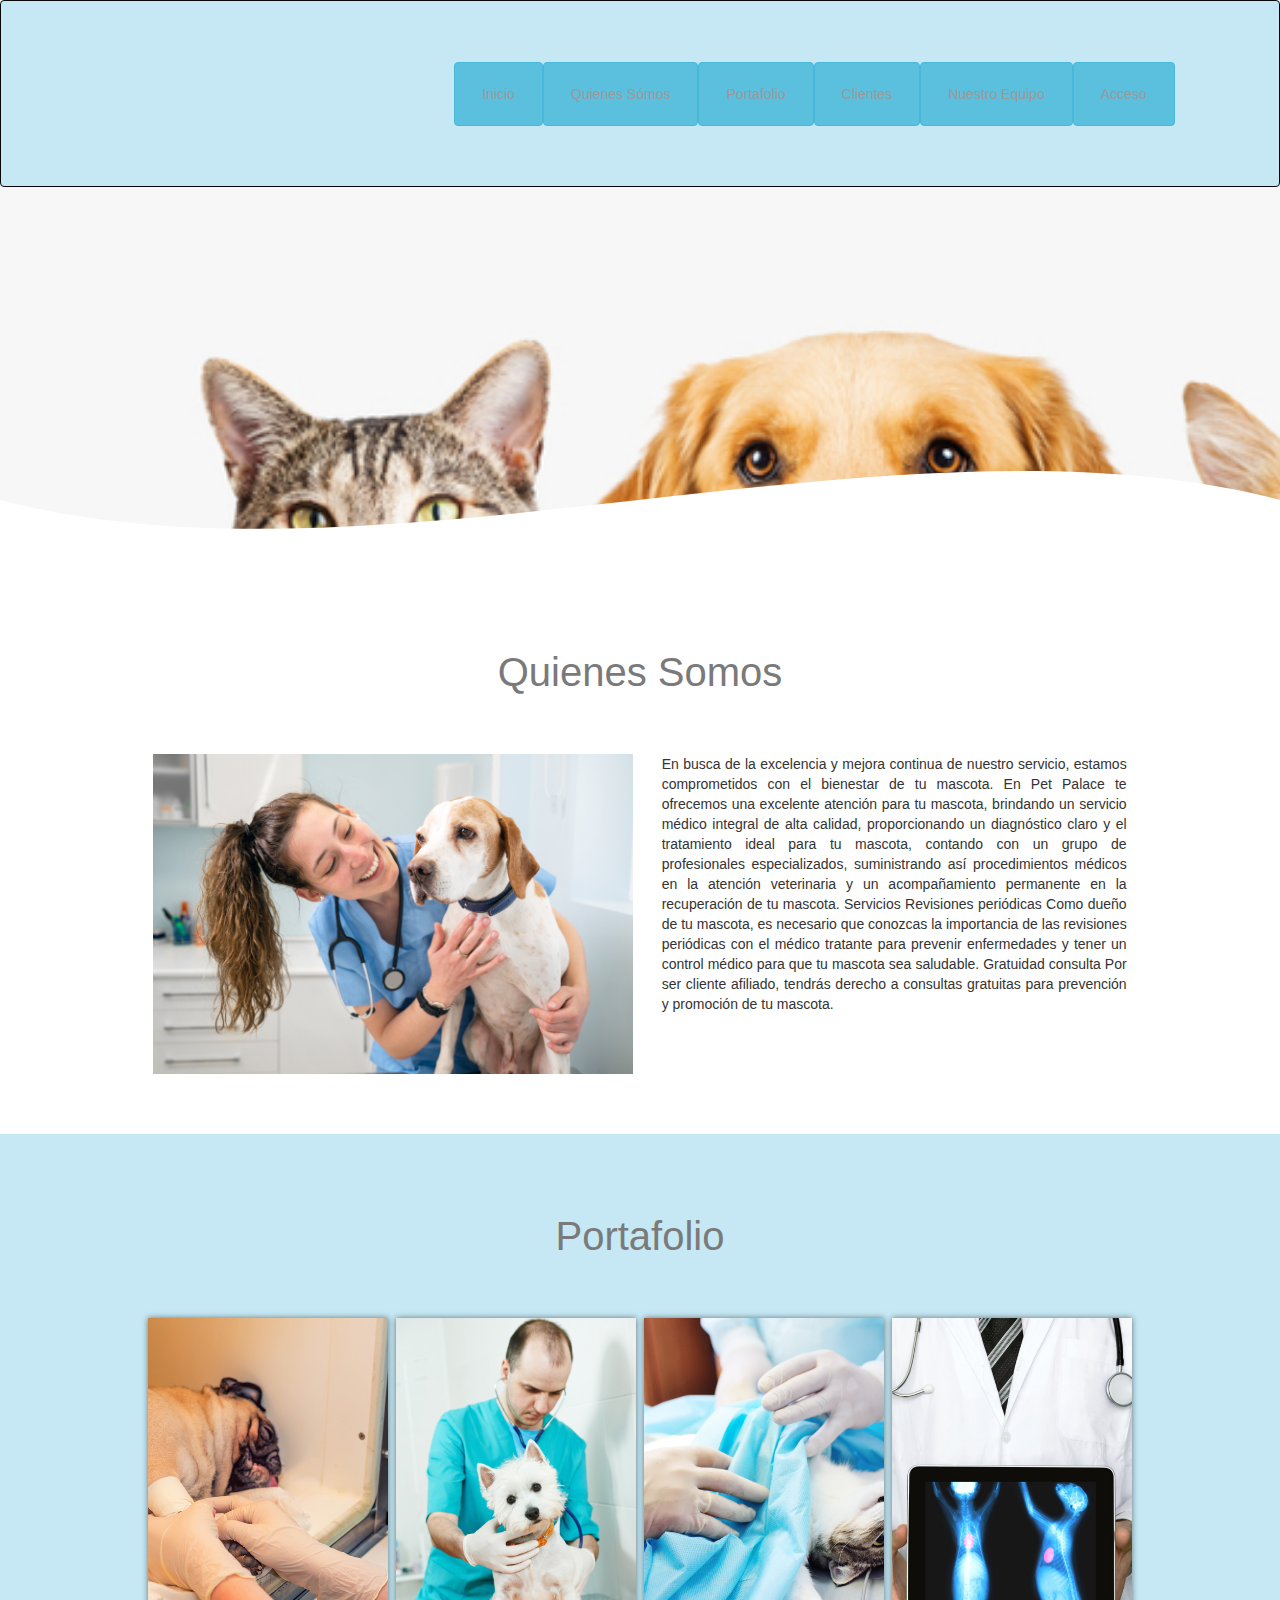
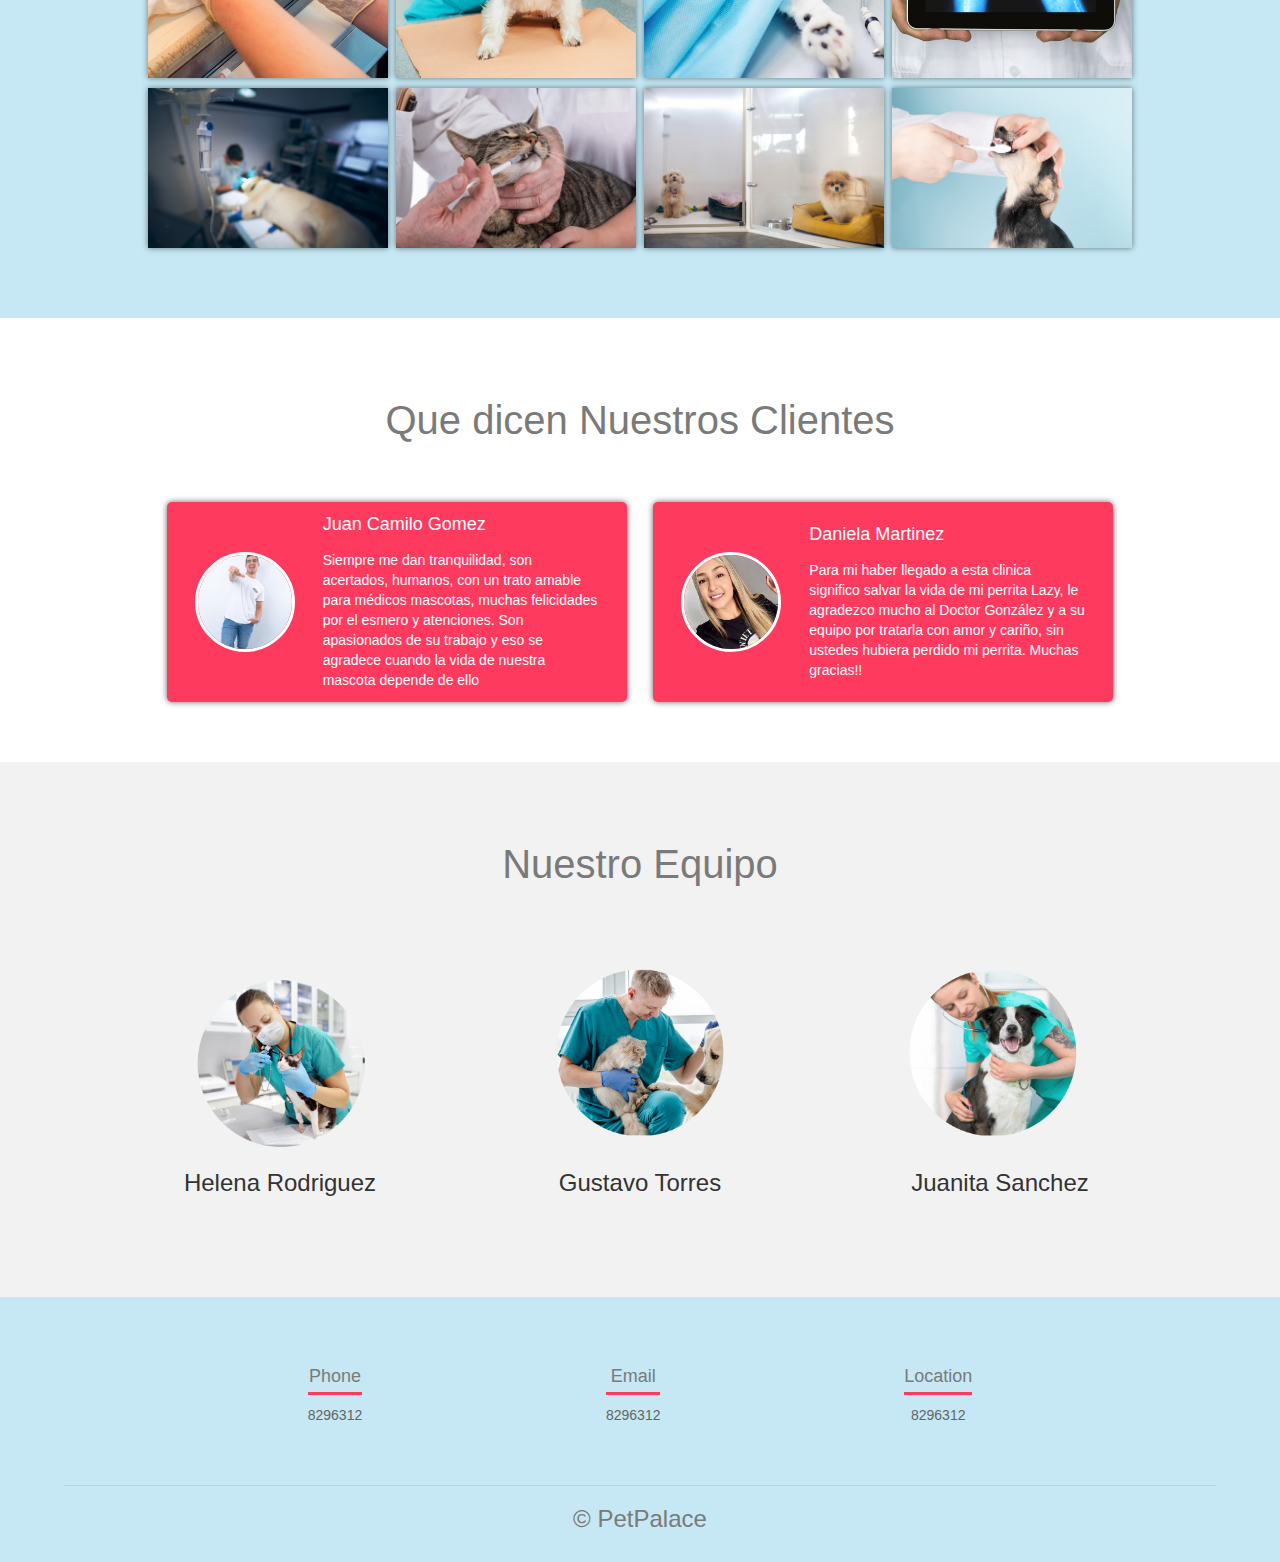
<file: index.html>
<!DOCTYPE html>
<html lang="es">

<head>
    <meta charset="UTF-8">
    <meta name="viewport" content="width=device-width, initial-scale=1.0">
    <meta http-equiv="X-UA-Compatible" content="ie=edge">
    <title> PetPalace </title>
    <link rel="shortcut icon" href="controller/image/logo_eslogan.png" type="image/x-icon" >
    <link rel="stylesheet" href="controller/css/estilo.css">
    <link rel="stylesheet" href="controller/css/bootstrap.min.css">
    <link href="https://fonts.googleapis.com/css?family=Open+Sans:300,400,700,800&display=swap" rel="stylesheet"> 
</head>

<body>


<div class="contenedorr">
    
    <header  class="header">
        <nav class="navbar navbar-inverse" role="banner">
            
            <br>

            <label for="" class="brand">
                <a href="login.html"> <img src="controller/image/logo y slogan.png" alt="" ></a>


            </label>


           





            <div class="collapse navbar-collapse navbar-right">
                <ul class="nav navbar-nav">
                    <li class="btn btn-info"><a href="index.html">Inicio</a></li>
                    <li class="btn btn-info"><a href="#quienes">Quienes Sómos</a></li>
                    <li class="btn btn-info"><a href="#portafolio">Portafolio</a></li>
                    <li class="btn btn-info"><a href="#clientes">Clientes</a></li>
                    <li class="btn btn-info"><a href="#equipo">Nuestro Equipo</a></li>
                    <li class="btn btn-info"><a href="login.html">Acceso</a></li>

                    


                </ul>
            </div>


        </nav>
        <section class="textos-header">
            
        </section>
        <div class="wave" style="height: 150px; overflow: hidden;"><svg viewBox="0 0 500 150" preserveAspectRatio="none"
                style="height: 100%; width: 100%;">
                <path d="M0.00,49.98 C150.00,150.00 349.20,-50.00 500.00,49.98 L500.00,150.00 L0.00,150.00 Z"
                    style="stroke: none; fill: #fff;"></path>
            </svg></div>
    </header>
    <main>
        <section class="contenedor sobre-nosotros">
            <h2 class="titulo" id="quienes">Quienes Somos</h2>
            <div class="contenedor-sobre-nosotros">
                <img src="controller/image/fondo-pet-2.png" alt="" class="imagen-about-us">
                <div class="contenido-textos" >
                   
                    <p>En busca de la excelencia y mejora continua de nuestro servicio, estamos comprometidos con el bienestar de tu mascota. En Pet Palace te ofrecemos una excelente atención para tu mascota, brindando un servicio médico integral de alta calidad, proporcionando un diagnóstico claro y el tratamiento ideal para tu mascota, contando con un grupo de profesionales especializados, suministrando así procedimientos médicos en la atención veterinaria y un acompañamiento permanente en la recuperación de tu mascota.

                        Servicios
                        Revisiones periódicas
                        Como dueño de tu mascota, es necesario que conozcas la importancia de las revisiones periódicas con el médico tratante para prevenir enfermedades y tener un control médico para que tu mascota sea saludable.
                        Gratuidad consulta
                        Por ser cliente afiliado, tendrás derecho a consultas gratuitas para prevención y promoción de tu mascota. </p>
                    
                </div>
            </div>
        </section>
        <section class="portafolio">
            <div class="contenedor">
                <h2 class="titulo" id="portafolio">Portafolio</h2>
                <div class="galeria-port">
                    <div class="imagen-port">
                        <img src="controller/image/hospitalizacion.jpg" alt="">
                        <div class="hover-galeria">
                            <img src="controller/image/hospitalizacion.jpg" alt="">
                            <p>Hospitalización</p>
                        </div>
                    </div>
                    <div class="imagen-port">
                        <img src="controller/image/consultageneral.jpg" alt="">
                        <div class="hover-galeria">
                            <img src="controller/image/consultageneral.jpg" alt="">
                            <p>Consulta General</p>
                        </div>
                    </div>
                    <div class="imagen-port">
                        <img src="controller/image/cirugia.jpg" alt="">
                        <div class="hover-galeria">
                            <img src="controller/image/cirugia.jpg" alt="">
                            <p>Cirugía</p>
                        </div>
                    </div>
                    <div class="imagen-port">
                        <img src="controller/image/radiografia.jpg" alt="">
                        <div class="hover-galeria">
                            <img src="controller/image/radiografia.jpg" alt="">
                            <p>Radiografía</p>
                        </div>
                    </div>
                    <div class="imagen-port">
                        <img src="controller/image/urgencias.jpg" alt="">
                        <div class="hover-galeria">
                            <img src="controller/image/urgencias.jpg" alt="">
                            <p>Urgencias</p>
                        </div>
                    </div>
                    <div class="imagen-port">
                        <img src="controller/image/medicamentos.jpg" alt="">
                        <div class="hover-galeria">
                            <img src="controller/image/medicamentos.jpg" alt="">
                            <p>Medicamentos</p>
                        </div>
                    </div>
                    <div class="imagen-port">
                        <img src="controller/image/guarderia.jpg" alt="">
                        <div class="hover-galeria">
                            <img src="controller/image/guarderia.jpg" alt="">
                            <p>Guardería</p>
                        </div>
                    </div>
                    <div class="imagen-port">
                        <img src="controller/image/hiegieneoral.jpg" alt="">
                        <div class="hover-galeria">
                            <img src="controller/image/hiegieneoral.jpg" alt="">
                            <p>Higiene Oral</p>
                        </div>
                    </div>
                </div>
            </div>
        </section>
        <section class="clientes contenedor">
            <h2 class="titulo" id="clientes">Que dicen Nuestros Clientes</h2>
            <div class="cards">
                <div class="card">
                    <img src="controller/image/mauricio.jpg" alt="">
                    <div class="contenido-texto-card">
                        <h4>Juan Camilo Gomez</h4>
                        <p> Siempre me dan tranquilidad, son acertados, humanos, con un trato amable para médicos
                            mascotas, muchas felicidades por el esmero y atenciones. Son apasionados de su trabajo
                            y eso se agradece cuando la vida de nuestra mascota depende de ello </p>
                    </div>
                </div>
                <div class="card">
                    <img src="controller/image/daniela.jpg" alt="">
                    <div class="contenido-texto-card">
                        <h4>Daniela Martinez</h4>
                        <p>Para mi haber llegado a esta clinica significo salvar la vida de mi perrita Lazy, le 
                            agradezco mucho al Doctor González y a su equipo por tratarla con amor y cariño, sin ustedes hubiera
                            perdido mi perrita. Muchas gracias!!</p>
                    </div>
                </div>
            </div>
        </section>
        <section class="about-services">
            <div class="contenedor">
                <h2 class="titulo"  id="equipo">Nuestro Equipo</h2>
                <div class="servicio-cont">
                    <div class="servicio-ind">
                        <img src="controller/image/helena.png" alt="">
                        <h3>Helena Rodriguez</h3>
                  
                    </div>
                    <div class="servicio-ind">
                        <img src="controller/image/gustavo.png" alt="">
                        <h3>Gustavo Torres</h3>
                       
                    </div>
                    <div class="servicio-ind">
                        <img src="controller/image/juanita.png" alt="">
                        <h3>Juanita Sanchez</h3>
                        
                    </div>
                </div>
            </div>
        </section>
    </main>
    <footer>
        <div class="contenedor-footer">
            <div class="content-foo">
                <h4>Phone</h4>
                <p>8296312</p>
            </div>
            <div class="content-foo">
                <h4>Email</h4>
                <p>8296312</p>
            </div>
            <div class="content-foo">
                <h4>Location</h4>
                <p>8296312</p>
            </div>
        </div>
        <h2 class="titulo-final">&copy; PetPalace </h2>
    </footer>
</div>
</body>

</html>
</file>
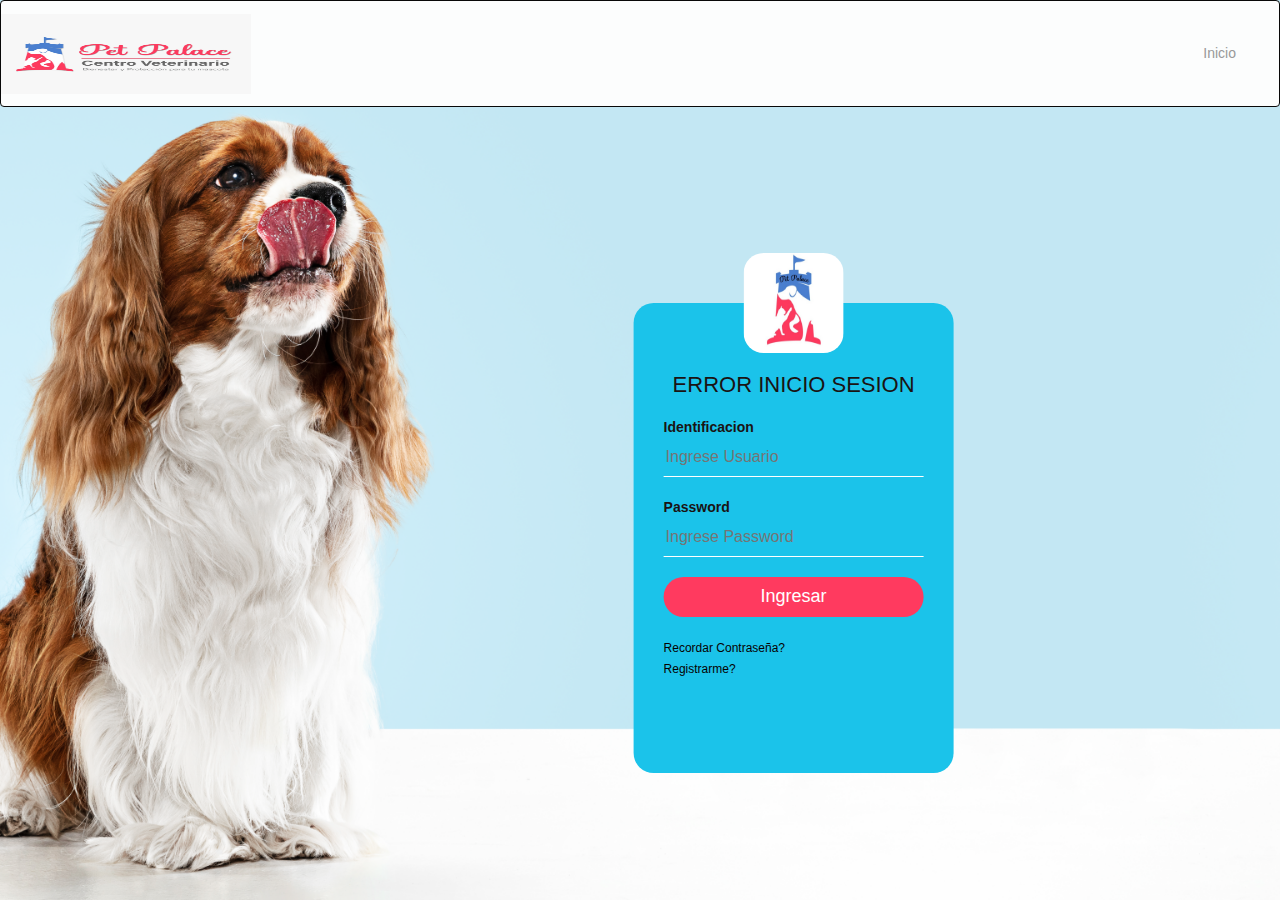
<file: errorlog.html>
<!DOCTYPE html>
<html>

<head>
    <meta charset="utf-8">
    <title>Formulario Inicio Sesion | CAEC</title>
    <link rel="stylesheet" href="controller/css/style.css">
    <link rel="stylesheet" href="controller/css/bootstrap.min.css">
</head>

<body>

    <header class="header"> 
        <nav class="navbar navbar-inverse" role="banner">
            <br>
            <label for="" class="brand" href="index.html">
                <a href="index.html"> <img src="controller/image/logo_eslogan2.png" alt=""></a>


            </label>

            <div class="collapse navbar-collapse navbar-right">
                <ul class="nav navbar-nav">
                    
                  
                    <li class="btn btn-outline-primary"><a href="index.html">Inicio</a></li>
                    


                </ul>
            </div>


        </nav>

    </header>

    <div class="login-box">
        <img src="controller/image/logo-pet-1.png" class="avatar" alt="Avatar Image">
        <h1>ERROR INICIO SESION</h1>
        <form method="post" name="form1" id="form1" action="controller/inicio.php" autocomplete="off">
            <!-- USERNAME INPUT -->
            <label for="username">Identificacion</label>
            <input type="text" name="identificacion" id="identificacion" placeholder="Ingrese Usuario">
            <!-- PASSWORD INPUT -->
            <label for="password">Password</label>
            <input type="password" name="contrasena" id="contrasena" placeholder="Ingrese Password">
            <input type="submit" name="inicio" id="inicio" value="Ingresar">
            <a href="#">Recordar Contraseña?</a><br>
            <a href="#">Registrarme?</a>
        </form>
    </div>
</body>

</html>
</file>
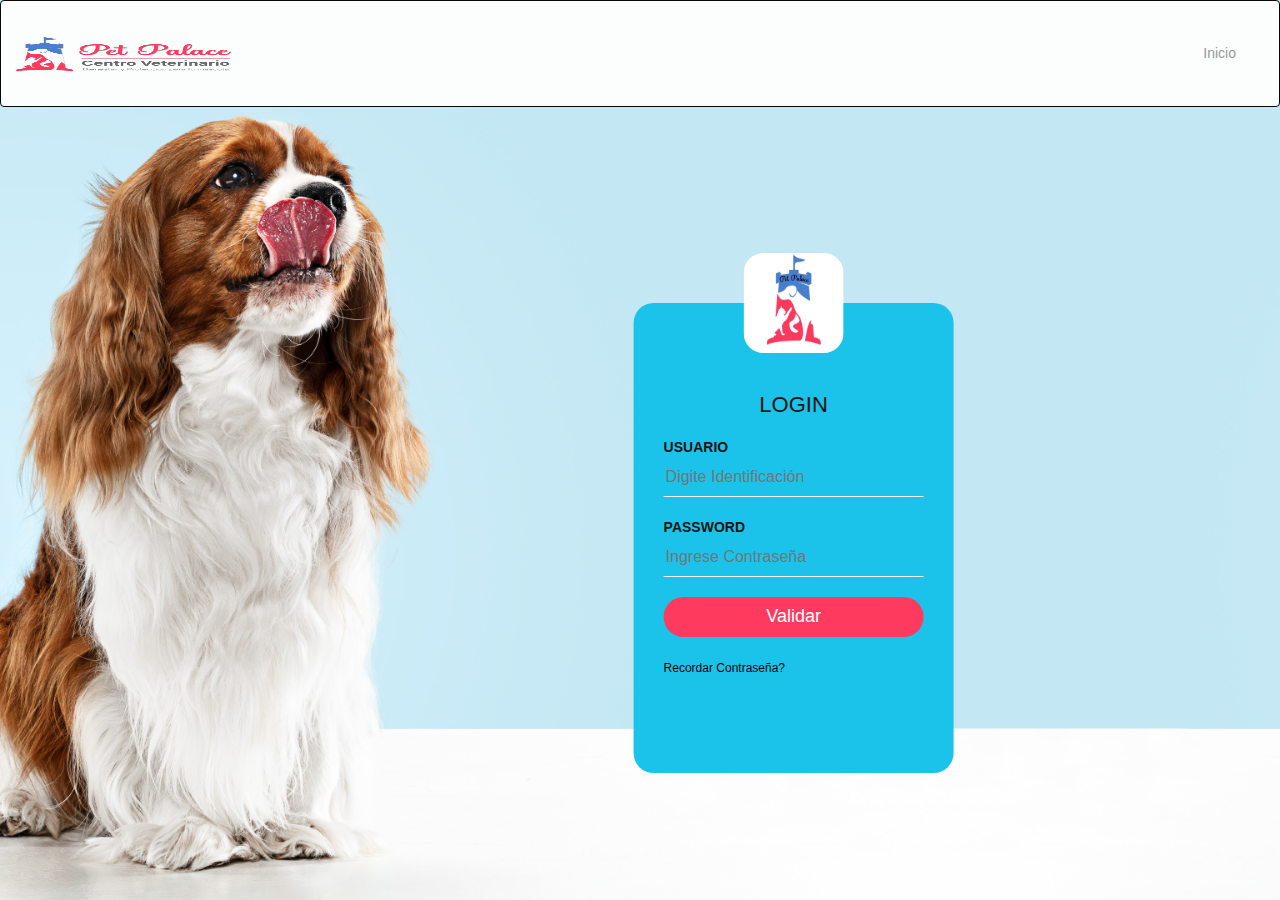
<file: login.html>
<!DOCTYPE html>
<html>

<head>
    <meta charset="utf-8">
    <title>Login</title>
    <link rel="stylesheet" href="controller/css/style.css">
    <link rel="stylesheet" href="controller/css/bootstrap.min.css">
    
    <link rel="shortcut icon" href="controller/image/logo-pet-1.png"">
   
    
</head>



<body onload="form1.usuario.focus()">
    
    <header class="header"> 
        <nav class="navbar navbar-inverse" role="banner">
            <br>
            <label for="" class="brand" href="index.html">
                <a href="index.html"> <img src="controller/image/logo y slogan.png"   alt=""></a>


            </label>

            <div class="collapse navbar-collapse navbar-right">
                <ul class="nav navbar-nav">
                    
                  
                    <li class="btn btn-outline-primary"><a href="index.html">Inicio</a></li>
                    


                </ul>
            </div>


        </nav>

    </header>


    <div class="login-box">
        <!--crea una caja imaginaria-->
        <br>
        

        <img src="controller/image/logo-pet-1.png" class="avatar" alt="Avatar Image">

        

        <!--insertamos una imagen-->
        <h1>LOGIN</h1>
        
        <!--Inserta titulo-->
        
        <form method="POST" name="form1" id="form1" action="controller/inicio.php" autocomplete="off">
            <!--crea formularios-->

            <label for="usuario">USUARIO </label>
            <!-- etiqueta lo que se le muestra el usuario -->
            <input type="text" name="identificacion" id="identificacion" placeholder="Digite Identificación">
            <!-- Caja de texto donde el usuario digite texto -->
            <label for="password">PASSWORD</label>
            <input type="password" name="contrasena" id="contrasena" placeholder="Ingrese Contraseña">
            <!-- caja de texto donde el usuario coloca la contraseña -->
            <input type="submit" name="inicio" id="inicio" value="Validar">
            <!--Crear el boton-->
            <a href="validarcorreo.html">Recordar Contraseña?</a>
            <!--sirve para crear hiperviculos o enlaces a otras paginas-->
            <br>
            <!--Crea un salto de linea-->
            <!--<a href="registrousu.php">Registrarme?</a>-->

        </form>
        
    </div>

    

</body>

</html>
</file>
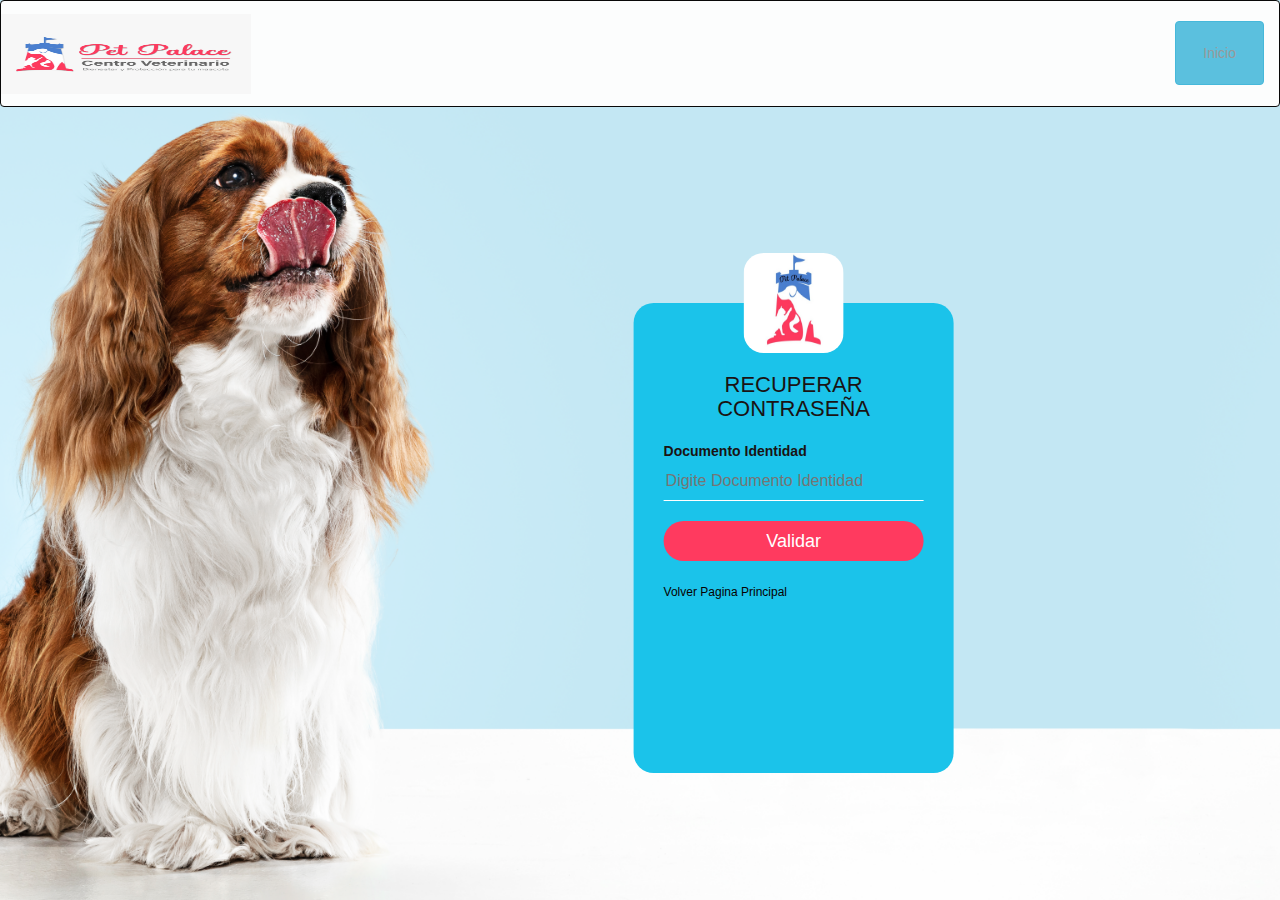
<file: validarcorreo.html>
<!DOCTYPE html>
<html>

    <head>
        <meta charset="utf-8">
        <title>Login</title>
        <link rel="stylesheet" href="controller/css/style.css">
        <link rel="stylesheet" href="controller/css/bootstrap.min.css">
        
        <link rel="shortcut icon" href="controller/image/logo-pet-1.png"">
       
        
    </head>

<body onload="form1.doc.focus()">

    <header class="header"> 
        <nav class="navbar navbar-inverse" role="banner">
            <br>
            <label for="" class="brand" href="index.html">
                <a href="index.html"> <img src="controller/image/logo_eslogan2.png" alt=""></a>


            </label>

            <div class="collapse navbar-collapse navbar-right">
                <ul class="nav navbar-nav">
                    
                  
                    <li class="btn btn-info"><a href="index.html">Inicio</a></li>
                    


                </ul>
            </div>


        </nav>

    </header>

    <div class="login-box">
        <!--crea una caja imaginaria-->
        <img src="controller/image/logo-pet-1.png" class="avatar" alt="Avatar Image">

        <!--insertamos una imagen-->
        <h1>RECUPERAR CONTRASEÑA</h1>
        <!--Inserta titulo-->
        
        <form method="POST" name="form1" id="form1" autocomplete="off" action="model/recuperarclave.php">
            <!--crea formularios-->

            <label for="usuario">Documento Identidad</label>
            <!-- etiqueta lo que se le muestra el usuario -->
            <input type="text" name="doc" id="doc" placeholder="Digite Documento Identidad" required>
            <!-- Caja de texto donde el usuario digite texto -->
            <input type="submit" name="inicio" id="inicio" value="Validar">
            <!--Crear el boton-->
            <a href="index.html">Volver Pagina Principal</a>
        </form>
    </div>
</body>

</html>
</file>
<file: controller/css/estilo.css>
* {
    margin: 0;
    padding: 0;
    box-sizing: border-box;
}

body {
    font-family: 'open sans';
}

.contenedor {
    padding: 60px 0;
    width: 90%;
    max-width: 1000px;
    margin: auto;
    overflow: hidden;
}

.brand img {
    width: 220px;
    height: 130px;
    transform: translate(-243%, -23%);
    
}


.titulo {
    color: #7a7a7a;
    font-size: 40px;
    text-align: center;
    margin-bottom: 60px;
}

/* Header */

header {
    width: 100%;
    height: 600px;
    background: #f3e6ef;
    /* fallback for old browsers */
    background: -webkit-linear-gradient(to right, hsla(342, 29%, 93%, 0.459), ), url(../image/fondo-pet-4.jpg);
    /* Chrome 10-25, Safari 5.1-6 */
    background:url(../image/fondo-pet-4.jpg);
    /* W3C, IE 10+/ Edge, Firefox 16+, Chrome 26+, Opera 12+, Safari 7+ */
    background-size: cover;
    background-attachment: fixed;
    position: relative;
}

nav.navbar {
    background-color: #c5e8f4;
    position: fixed;
    width: 100%;
    display: flex;
    align-items: center;
    justify-content: space-between;
    padding: 25px;
    transition: all 0.5s ease;
    
    
   
}


nav{
    text-align: right;
    padding: 30px 50px 0 0;
    
}

nav > a{
    color:#fff;
    font-weight: 300;
    text-decoration: none;
    margin-right: 10px;
}

nav > a:hover{
    text-decoration: underline;
}

header .textos-header{
    display: flex;
    height: 430px;
    width: 100%;
    align-items: center;
    justify-content: center;
    flex-direction: column;
    text-align: center;
}

.textos-header h1{
    font-size: 50px;
    color:rgb(24, 1, 1);
}

.textos-header h2{
    font-size: 30px;
    font-weight: 300;
    color:rgb(24, 1, 1);
}

.wave{
    position: absolute;
    bottom: 0;
    width: 100%;
}

/* About us */

main .sobre-nosotros{
    padding: 30px 0 60px 0;
}
.contenedor-sobre-nosotros{
    display: flex;
    justify-content: space-evenly;
}

.imagen-about-us{
    width: 48%;
}

.sobre-nosotros .contenido-textos{
    width: 48%;
}

.contenido-textos h3{
    margin-bottom: 15px;
}

.contenido-textos h3 span{
    background: #4d0686;
    color: #fff;
    border-radius: 50%;
    display: inline-block;
    text-align: center;
    width: 30px;
    height: 30px;
    padding: 2px;
    box-shadow: 0 0 6px 0 rgba(0, 0, 0, .5);
    margin-right: 5px;
}

.contenido-textos p{
    padding: 0px 0px 30px 15px;
    font-weight: 300;
    text-align: justify;
}

/* Galeria */


.portafolio{
    background: #c5e8f4;
}

.galeria-port{
    display: flex;
    justify-content: space-evenly;
    flex-wrap: wrap;
}

.imagen-port{
    width: 24%;
    margin-bottom: 10px;
    overflow: hidden;
    position: relative;
    cursor: pointer;
    box-shadow: 0 0 6px 0 rgba(0, 0, 0, .5);
}

.imagen-port > img{
    width: 100%;
    height: 100%;
    object-fit: cover;
    display: block;
}

.hover-galeria{
    position: absolute;
    width: 100%;
    height: 100%;
    top: 0;
    transform: scale(0);
    background: rgba(253, 253, 253, 0.7);
    transition: transform .5s;
    display: flex;
    justify-content: center;
    align-items: center;
    flex-direction: column;
}

.hover-galeria img{
    width: 50px;
}

.hover-galeria p{
    color: #7a7a7a;
}

.imagen-port:hover .hover-galeria{
    transform: scale(1);
}

/* Clients */

.cards{
    display: flex;
    justify-content: space-evenly;
}

.cards .card{
    background: #ff3a5f;
    display: flex;
    width: 46%;
    height: 200px;
    align-items: center;
    justify-content: space-evenly;
    border-radius: 5px;
    box-shadow: 0 0 6px 0 rgba(0, 0, 0, 0.6);
}

.cards .card img{
    width: 100px;
    height: 100px;
    object-fit: cover;
    border: 3px solid #fff;
    border-radius: 50%;
    display: block;
}

.cards .card > .contenido-texto-card{
    width: 60%;
    color: #fff;
}

.cards .card > .contenido-texto-card p{
    font-weight: 300;
    padding-top: 5px;
}

/*  Our team */

.about-services{
    background: #f2f2f2;
    padding-bottom: 30px;
}


.servicio-cont{
    display:flex;
    justify-content: space-between;
    align-items: center;
}

.servicio-ind{
    width: 28%;
    text-align: center;
}

.servicio-ind img{
    width: 90%;
}

.servicio-ind h3{
    margin: 10px 0;
}

.servicio-ind p{
    font-weight: 300;
    text-align: justify;
}

/* footer */

footer{
    background: #c5e8f4;
    padding: 60px 0 30px 0;
    margin: auto;
    overflow: hidden;
}

.contenedor-footer{
    display: flex;
    width: 90%;
    justify-content: space-evenly;
    margin: auto;
    padding-bottom: 50px;
    border-bottom: 1px solid #ccc;
}

.content-foo{
    text-align: center;
}

.content-foo h4{
    color: #7a7a7a;
    border-bottom: 3px solid #ff3a5f;
    padding-bottom: 5px;
    margin-bottom: 10px;
}

.content-foo p{
    color: rgb(102, 100, 100);
}

.titulo-final{
    text-align: center;
    font-size: 24px;
    margin: 20px 0 0 0;
    color: #7a7a7a;
}

@media screen and (max-width:900px){
    header{
        background-position: center;
    }

    .contenedor-sobre-nosotros{
        flex-direction: column;
        justify-content: center;
        align-items: center;
    }

    .sobre-nosotros .contenido-textos{
        width: 90%;
    }

    .imagen-about-us{
        width: 90%;
    }

    /* Galeria */

    .imagen-port{
        width: 44%;
    }

    /* Clientes */

    .cards{
        flex-direction: column;
        justify-content: center;
        align-items: center;
    }

    .cards .card{
        width: 90%;
    }

    .cards .card:first-child{
        margin-bottom: 30px;
    }

    /* servicios */

    .servicio-cont{
        justify-content: center;
        flex-direction: column;
    }

    .servicio-ind{
        width: 100%;
        text-align: center;
    }

    .servicio-ind:nth-child(1), .servicio-ind:nth-child(2){
        margin-bottom: 60px;
    }

    .servicio-ind img{
        width: 90%;
    }
}

@media screen and (max-width:500px){
    nav{
        text-align: center;
        padding: 30px 0 0 0;
    }

    nav > a{
        margin-right: 5px;
    }

    .textos-header h1{
        font-size: 35px;
    }

    .textos-header h2{
        font-size: 20px;
    }

    /* ABOUT US */

    .imagen-about-us{
        margin-bottom: 60px;
        width: 99%;
    }

    .sobre-nosotros .contenido-textos{
        width: 95%;
    }

    /* Galeria */

    .imagen-port{
        width: 95%;
    }

    /* Clients */

    .cards .card{
        height: 450px;
        display: flex;
        flex-direction: column;
        align-items: center;
    }

    .cards .card img{
        width: 90px;
        height: 90px;
    }

    /* Footer */

    .contenedor-footer{
        flex-direction: column;
        border: none;
    }

    .content-foo{
        margin-bottom: 20px;
        text-align: center;
    }

    .content-foo h4{
        border: none;
    }

    .content-foo p{
        color: #ccc;
        border-bottom: 1px solid #f2f2f2;
        padding-bottom: 20px;
    }

    .titulo-final{
        font-size: 40px;
    }
}
</file>
<file: controller/css/style.css>
/*estilos del login*/

body {
    margin: 0;
    padding: 0;
    background: url(../image/fondo-pet-3.png) no-repeat center top;
    background-size: cover;
    font-family: sans-serif;
    height: 100vh;
}

.login-box {
    width: 320px;
    height: 470px;
    background: #1bc3ea;
    color: rgb(26, 19, 19);
    top: 65%;
    left: 50%;
    position: absolute;
    transform: translate(-2%, -60%);
    box-sizing: border-box;
    padding: 70px 30px ;
    border-radius: 20px;
    
    
}

.login-box .avatar {
    width: 100px;
    height: 100px;
    border-radius: 50%;
    position: absolute;
    top: -50px;
    left: calc(50% - 50px);
    border-radius: 20px;
}

.login-box h1 {
    margin: 0;
    padding: 0 0 20px;
    text-align: center;
    font-size: 22px;
}


.login-box label {
    margin: 0;
    padding: 0;
    font-weight: bold;
    display: block;
}

.login-box input {
    width: 100%;
    margin-bottom: 20px;
}

.login-box input[type="text"],
.login-box input[type="number"],
.login-box input[type="password"] {
    border: none;
    border-bottom: 1px solid #fff;
    background: transparent;
    outline: none;
    height: 40px;
    color: #fff;
    font-size: 16px;
}

.login-box input[type="password"]:hover {
    cursor: pointer;
    background: #7db6ec;
    color: rgb(29, 25, 23);
}





.login-box input[type="submit"] {
    border: none;
    outline: none;
    height: 40px;
    background: #ff3a5f;
    color: rgb(255, 255, 255);
    font-size: 18px;
    border-radius: 20px;
}



.login-box input[type="submit"]:hover {
    cursor: pointer;
    background: #1bc3ea;
    color: rgb(29, 25, 23);
}


.login-box a {
    text-decoration: none;
    font-size: 12px;
    line-height: 20px;
    color: rgb(7, 1, 1);
}

.login-box a:hover {
    color: #fff;
}


.brand img{
   
    width: 250px;
    height: 80px;
    transform: translate(-0, -7px);
    
    


}

nav.navbar {
    background-color: #fcfdfd;
    
    
   
}
</file>
